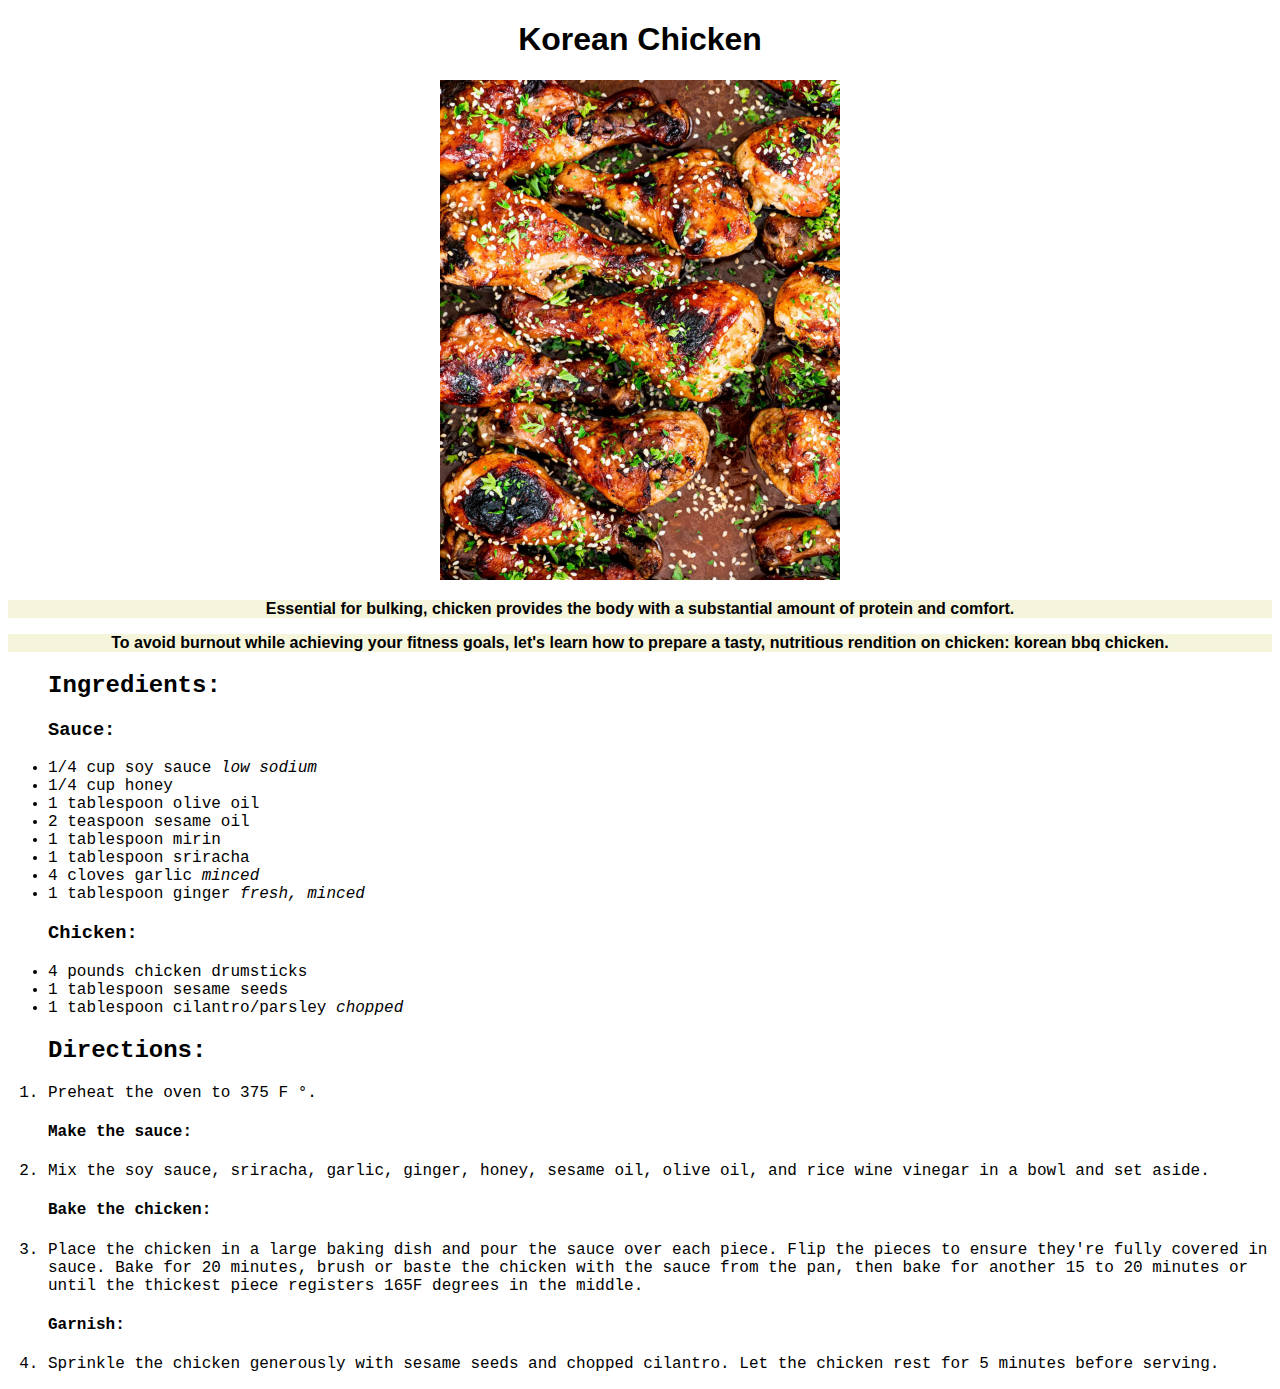
<file: recipes/korean-chicken.html>
<!DOCTYPE html>
<html lang="en">
  <head>
    <meta charset="UTF-8" />
    <link rel="stylesheet" href="korean-chicken.css" />
    <title>Korean Chicken Recipe</title>
  </head>
  <body>
    <h1
      style="
        font-family: Verdana, Geneva, Tahoma, sans-serif;
        text-align: center;
      "
    >
      Korean Chicken
    </h1>
    <div style="text-align: center">
      <img class="chicken" src="../images/korean-chicken.jpeg" />
    </div>
    <p class="intro">
      Essential for bulking, chicken provides the body with a substantial amount
      of protein and comfort.
    </p>
    <p class="intro">
      To avoid burnout while achieving your fitness goals, let's learn how to
      prepare a tasty, nutritious rendition on chicken: korean bbq chicken.
    </p>
    <ul class="ing">
      <h2>Ingredients:</h2>
      <h3>Sauce:</h3>
      <li><strong>1/4</strong> cup soy sauce <em>low sodium</em></li>
      <li><strong>1/4</strong> cup honey</li>
      <li><strong>1</strong> tablespoon olive oil</li>
      <li><strong>2</strong> teaspoon sesame oil</li>
      <li><strong>1</strong> tablespoon mirin</li>
      <li><strong>1</strong> tablespoon sriracha</li>
      <li><strong>4</strong> cloves garlic <em>minced</em></li>
      <li><strong>1</strong> tablespoon ginger <em>fresh, minced</em></li>
      <h3>Chicken:</h3>
      <li><strong>4</strong> pounds chicken drumsticks</li>
      <li><strong>1</strong> tablespoon sesame seeds</li>
      <li><strong>1</strong> tablespoon cilantro/parsley <em>chopped</em></li>
    </ul>
    <ol class="dir">
      <h2>Directions:</h2>
      <li>Preheat the oven to 375 F °.</li>
      <h4>Make the sauce:</h4>
      <li>
        Mix the soy sauce, sriracha, garlic, ginger, honey, sesame oil, olive
        oil, and rice wine vinegar in a bowl and set aside.
      </li>
      <h4>Bake the chicken:</h4>
      <li>
        Place the chicken in a large baking dish and pour the sauce over each
        piece. Flip the pieces to ensure they're fully covered in sauce. Bake
        for 20 minutes, brush or baste the chicken with the sauce from the pan,
        then bake for another 15 to 20 minutes or until the thickest piece
        registers 165F degrees in the middle.
      </li>
      <h4>Garnish:</h4>
      <li>
        Sprinkle the chicken generously with sesame seeds and chopped cilantro.
        Let the chicken rest for 5 minutes before serving.
      </li>
    </ol>
  </body>
</html>
</file>
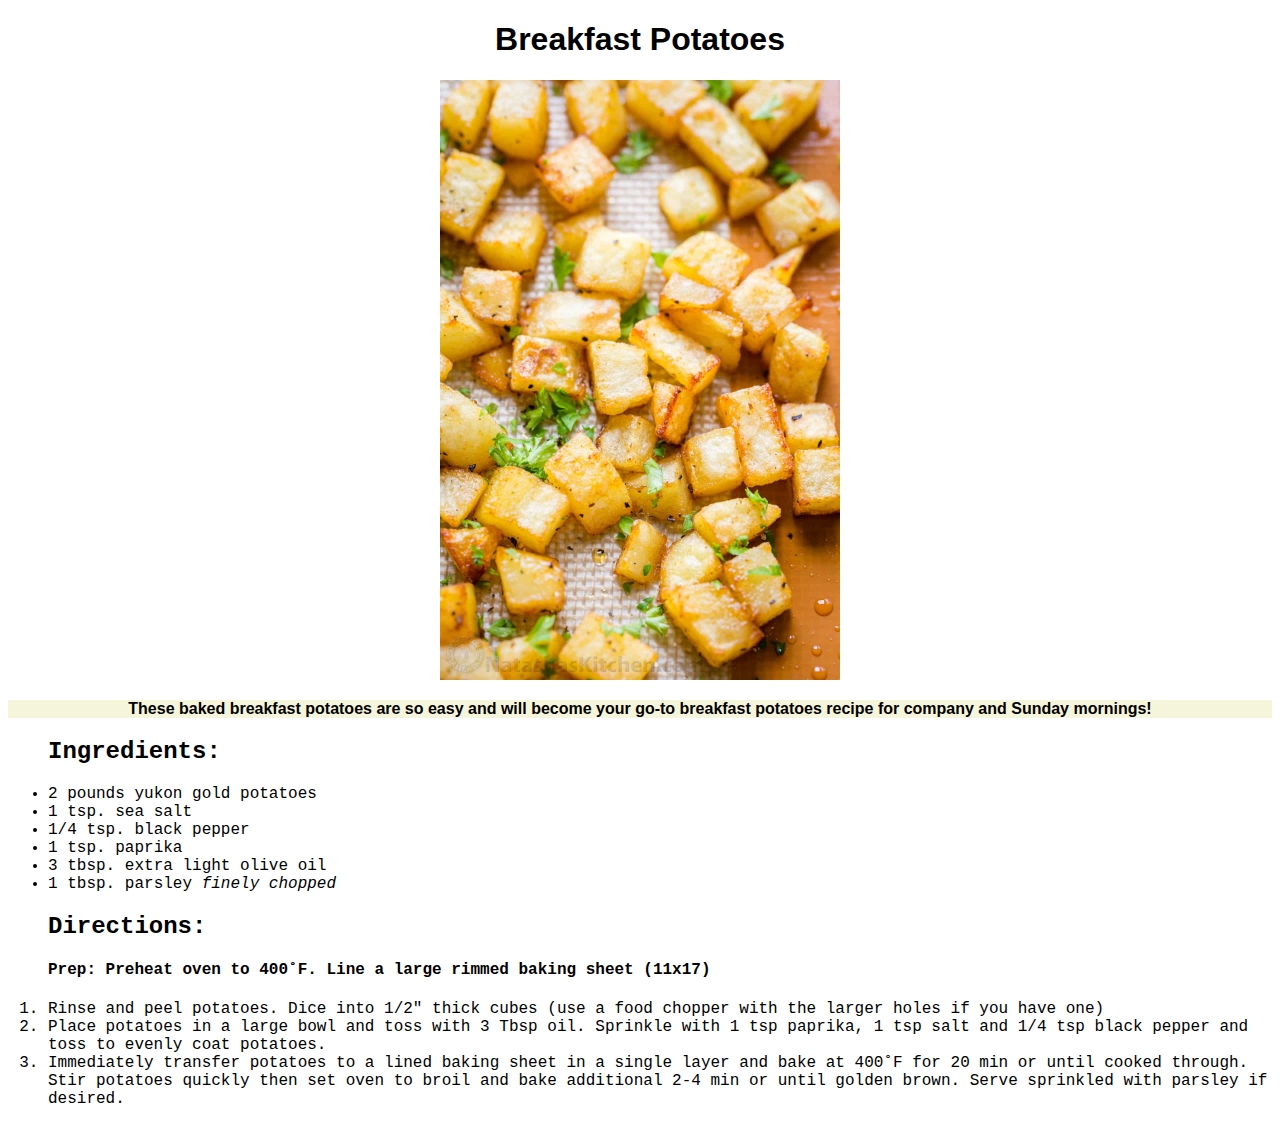
<file: recipes/potatoes.html>
<!DOCTYPE html>
<html lang="en">
  <head>
    <meta charset="UTF-8" />
    <link rel="stylesheet" href="potatoes.css" />
    <title>Breakfast Potatoes Recipe</title>
  </head>
  <body>
    <h1
      style="
        font-family: Verdana, Geneva, Tahoma, sans-serif;
        text-align: center;
      "
    >
      Breakfast Potatoes
    </h1>
    <div style="text-align: center">
      <img class="potatoes" src="../images/potatoes.jpeg" />
    </div>

    <p class="intro">
      These baked breakfast potatoes are so easy and will become your go-to
      breakfast potatoes recipe for company and Sunday mornings!
    </p>
    <ul class="ing">
      <h2>Ingredients:</h2>
      <li><strong>2</strong> pounds yukon gold potatoes</li>
      <li><strong>1</strong> tsp. sea salt</li>
      <li><strong>1/4</strong> tsp. black pepper</li>
      <li><strong>1</strong> tsp. paprika</li>
      <li><strong>3</strong> tbsp. extra light olive oil</li>
      <li><strong>1</strong> tbsp. parsley <em>finely chopped</em></li>
    </ul>
    <ol class="dir">
      <h2>Directions:</h2>
      <h4>
        Prep: Preheat oven to 400˚F. Line a large rimmed baking sheet (11x17)
      </h4>
      <li>
        Rinse and peel potatoes. Dice into 1/2" thick cubes (use a food chopper
        with the larger holes if you have one)
      </li>
      <li>
        Place potatoes in a large bowl and toss with 3 Tbsp oil. Sprinkle with 1
        tsp paprika, 1 tsp salt and 1/4 tsp black pepper and toss to evenly coat
        potatoes.
      </li>
      <li>
        Immediately transfer potatoes to a lined baking sheet in a single layer
        and bake at 400˚F for 20 min or until cooked through. Stir potatoes
        quickly then set oven to broil and bake additional 2-4 min or until
        golden brown. Serve sprinkled with parsley if desired.
      </li>
    </ol>
  </body>
</html>
</file>
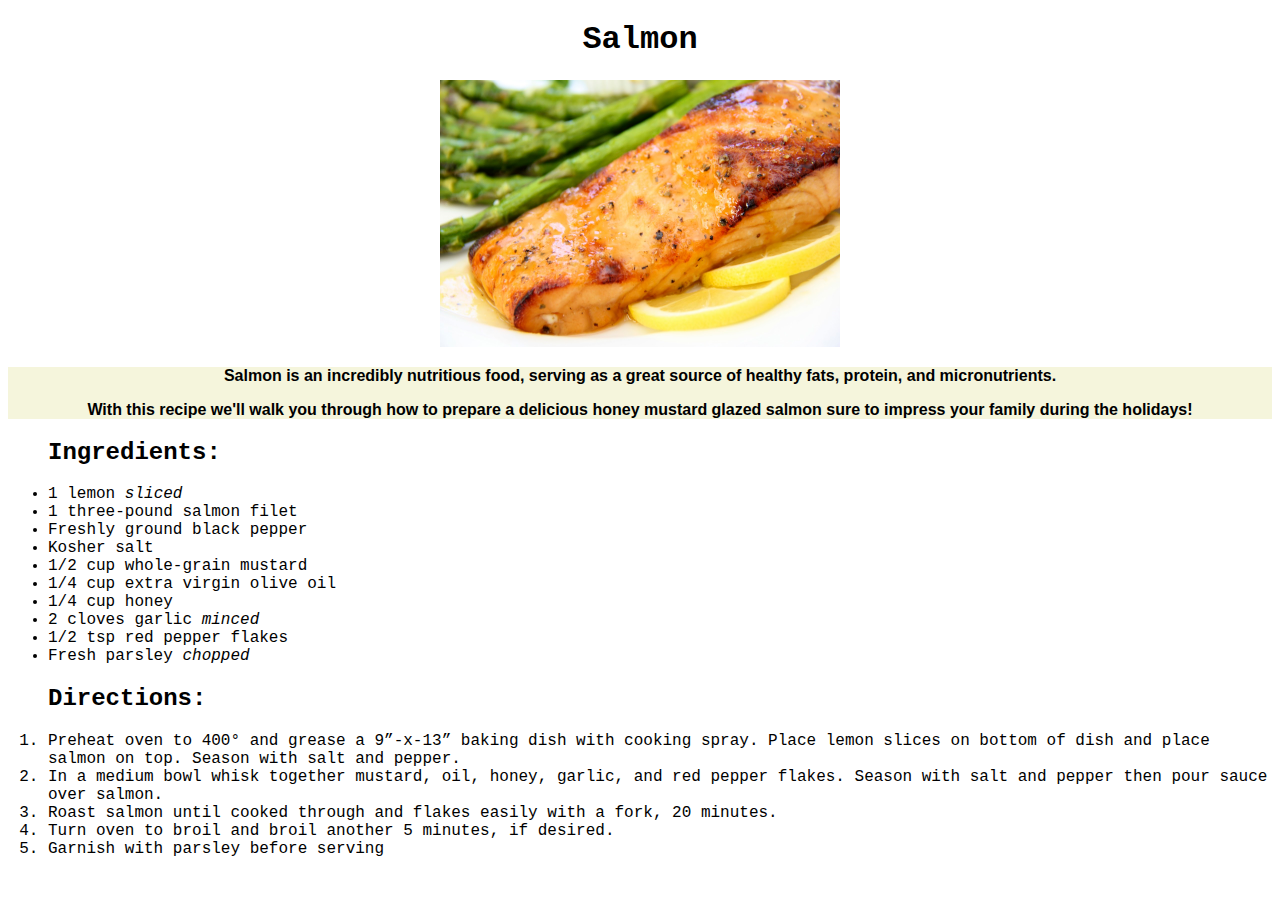
<file: recipes/salmon.html>
<!DOCTYPE html>
<html lang="en">
  <head>
    <meta charset="UTF-8" />
    <link rel="stylesheet" href="salmon.css" />
    <title>Salmon Recipe</title>
  </head>
  <body>
    <h1
      style="text-align: center; font-family: 'Courier New', Courier, monospace"
    >
      Salmon
    </h1>
    <div style="text-align: center">
      <img class="salmon" src="../images/salmon.jpeg" />
    </div>
    <div class="intro">
      <p>
        Salmon is an incredibly nutritious food, serving as a great source of
        healthy fats, protein, and micronutrients.
      </p>
      <p>
        With this recipe we'll walk you through how to prepare a delicious honey
        mustard glazed salmon sure to impress your family during the holidays!
      </p>
    </div>

    <ul class="ing">
      <h2>Ingredients:</h2>
      <li><strong>1</strong> lemon <em>sliced</em></li>
      <li><strong>1</strong> three-pound salmon filet</li>
      <li>Freshly ground black pepper</li>
      <li>Kosher salt</li>
      <li><strong>1/2</strong> cup whole-grain mustard</li>
      <li><strong>1/4</strong> cup extra virgin olive oil</li>
      <li><strong>1/4</strong> cup honey</li>
      <li><strong>2</strong> cloves garlic <em>minced</em></li>
      <li><strong>1/2</strong> tsp red pepper flakes</li>
      <li>Fresh parsley <em>chopped</em></li>
    </ul>
    <ol class="dir">
      <h2>Directions:</h2>
      <li>
        Preheat oven to 400° and grease a 9”-x-13” baking dish with cooking
        spray. Place lemon slices on bottom of dish and place salmon on top.
        Season with salt and pepper.
      </li>
      <li>
        In a medium bowl whisk together mustard, oil, honey, garlic, and red
        pepper flakes. Season with salt and pepper then pour sauce over salmon.
      </li>
      <li>
        Roast salmon until cooked through and flakes easily with a fork, 20
        minutes.
      </li>
      <li>Turn oven to broil and broil another 5 minutes, if desired.</li>
      <li>Garnish with parsley before serving</li>
    </ol>
  </body>
</html>
</file>
<file: recipes/korean-chicken.css>
.chicken {
  width: 400px;
  height: auto;
}

.intro {
  font-weight: bold;
  font-size: 12pt;
  background-color: beige;
  font-family: Arial, Helvetica, sans-serif;
  text-align: center;
}

.ing {
  font-weight: lighter;
  font-family: "Courier New", Courier, monospace;
  text-align: left;
}

.dir {
  font-weight: lighter;
  font-family: "Courier New", Courier, monospace;
  text-align: left;
}
</file>
<file: recipes/potatoes.css>
.potatoes {
  width: 400px;
  height: auto;
}

.intro {
  font-weight: bold;
  font-size: 12pt;
  background-color: beige;
  font-family: Arial, Helvetica, sans-serif;
  text-align: center;
}

.ing {
  font-weight: lighter;
  font-family: "Courier New", Courier, monospace;
  text-align: left;
}

.dir {
  font-weight: lighter;
  font-family: "Courier New", Courier, monospace;
  text-align: left;
}
</file>
<file: recipes/salmon.css>
.salmon {
  width: 400px;
  height: auto;
}
.intro {
  font-weight: bold;
  font-size: 12pt;
  background-color: beige;
  font-family: Arial, Helvetica, sans-serif;
  text-align: center;
}

.ing {
  font-weight: lighter;
  font-family: "Courier New", Courier, monospace;
  text-align: left;
}

.dir {
  font-weight: lighter;
  font-family: "Courier New", Courier, monospace;
  text-align: left;
}
</file>
